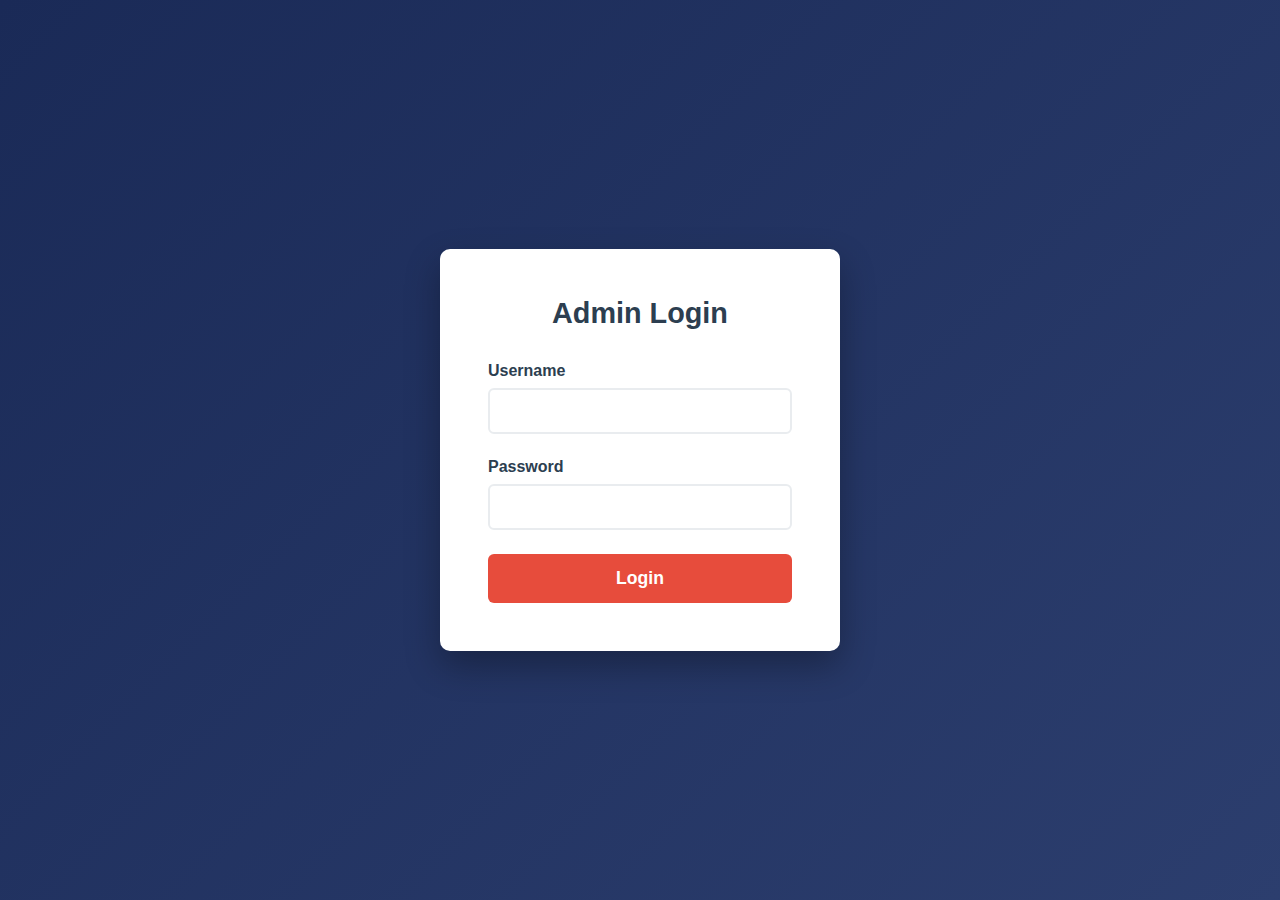
<file: admin-login.html>
<!DOCTYPE html>
<html lang="en">
<head>
    <meta charset="UTF-8">
    <meta name="viewport" content="width=device-width, initial-scale=1.0">
    <title>Admin Panel - Premium Auto Gallery</title>
    <link rel="stylesheet" href="https://cdnjs.cloudflare.com/ajax/libs/font-awesome/6.4.0/css/all.min.css">
    <style>
        * {
            margin: 0;
            padding: 0;
            box-sizing: border-box;
            font-family: 'Segoe UI', Tahoma, Geneva, Verdana, sans-serif;
        }
        
        body {
            background: linear-gradient(135deg, #1a2a57 0%, #2c3e6e 100%);
            min-height: 100vh;
            display: flex;
            align-items: center;
            justify-content: center;
        }
        
        .login-container {
            background: white;
            padding: 3rem;
            border-radius: 10px;
            box-shadow: 0 15px 35px rgba(0, 0, 0, 0.3);
            width: 100%;
            max-width: 400px;
        }
        
        .login-title {
            text-align: center;
            margin-bottom: 2rem;
            color: #2c3e50;
            font-size: 1.8rem;
        }
        
        .form-group {
            margin-bottom: 1.5rem;
        }
        
        .form-group label {
            display: block;
            margin-bottom: 0.5rem;
            color: #2c3e50;
            font-weight: 600;
        }
        
        .form-group input {
            width: 100%;
            padding: 12px;
            border: 2px solid #e9ecef;
            border-radius: 6px;
            font-size: 1rem;
            transition: border-color 0.3s ease;
        }
        
        .form-group input:focus {
            border-color: #3498db;
            outline: none;
        }
        
        .login-btn {
            width: 100%;
            background: #e74c3c;
            color: white;
            padding: 14px;
            border: none;
            border-radius: 6px;
            font-size: 1.1rem;
            font-weight: 600;
            cursor: pointer;
            transition: background 0.3s ease;
        }
        
        .login-btn:hover {
            background: #c0392b;
        }
        
        .error-message {
            color: #e74c3c;
            text-align: center;
            margin-top: 1rem;
            display: none;
        }
    </style>
</head>
<body>
    <div class="login-container">
        <h1 class="login-title">Admin Login</h1>
        <form id="loginForm">
            <div class="form-group">
                <label for="username">Username</label>
                <input type="text" id="username" required>
            </div>
            <div class="form-group">
                <label for="password">Password</label>
                <input type="password" id="password" required>
            </div>
            <button type="submit" class="login-btn">Login</button>
            <div class="error-message" id="errorMessage">
                Invalid credentials
            </div>
        </form>
    </div>

    <script>
        document.getElementById('loginForm').addEventListener('submit', function(e) {
            e.preventDefault();
            
            const username = document.getElementById('username').value;
            const password = document.getElementById('password').value;
            
            // Simple authentication (in real app, use backend)
            if (username === 'admin' && password === 'admin123') {
                localStorage.setItem('adminAuthenticated', 'true');
                window.location.href = 'admin-panel.html';
            } else {
                document.getElementById('errorMessage').style.display = 'block';
            }
        });
    </script>
</body>
</html>
</file>
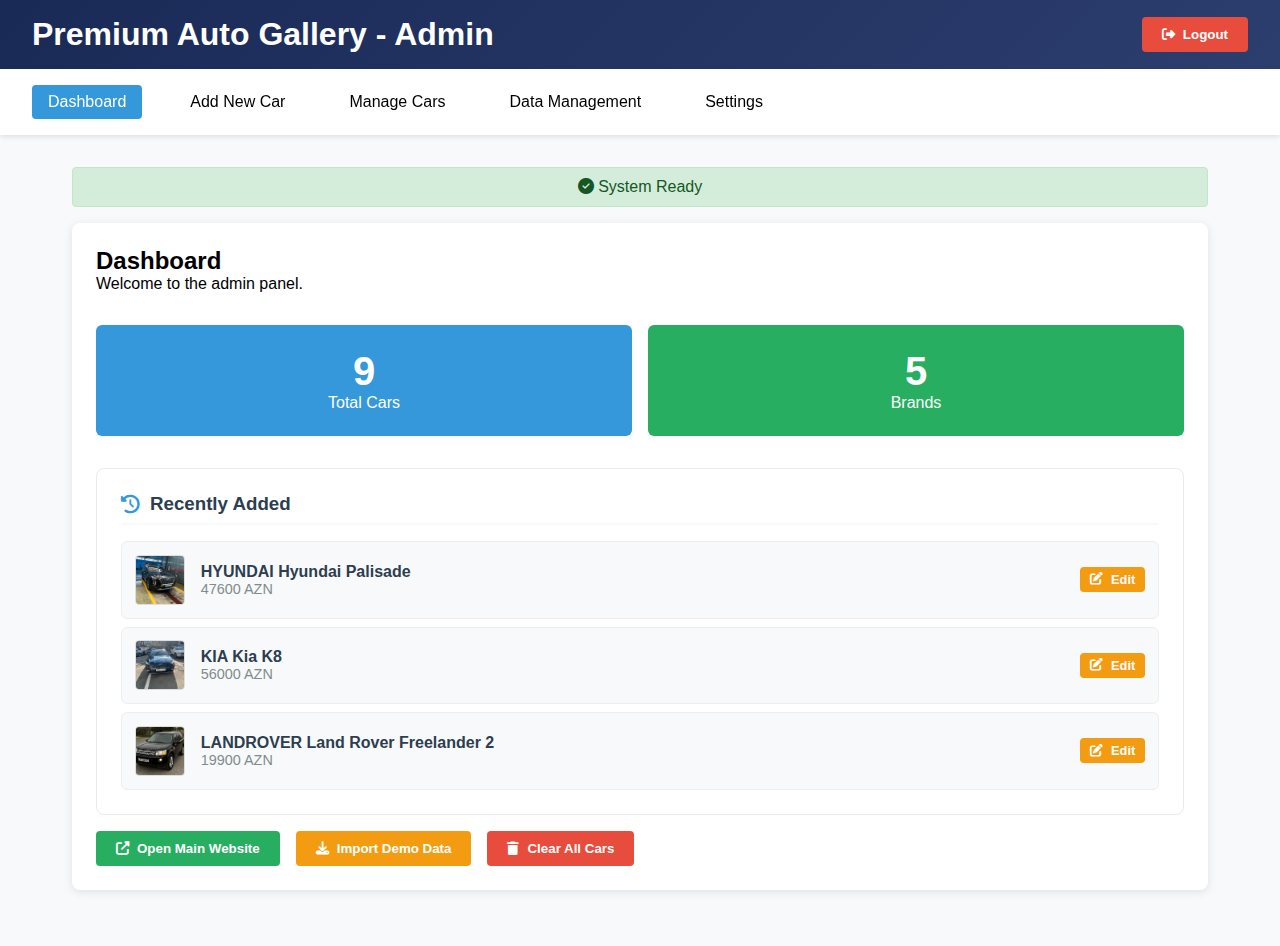
<file: admin-panel.html>
<!DOCTYPE html>
<html lang="en">
<head>
    <meta charset="UTF-8">
    <meta name="viewport" content="width=device-width, initial-scale=1.0">
    <title>Admin Panel - Premium Auto Gallery</title>
    <link rel="stylesheet" href="https://cdnjs.cloudflare.com/ajax/libs/font-awesome/6.4.0/css/all.min.css">
    <style>
        * { margin: 0; padding: 0; box-sizing: border-box; font-family: 'Segoe UI', Tahoma, Geneva, Verdana, sans-serif; }
        body { background-color: #f8f9fa; }
        .admin-header { background: linear-gradient(135deg, #1a2a57 0%, #2c3e6e 100%); color: white; padding: 1rem 2rem; display: flex; justify-content: space-between; align-items: center; box-shadow: 0 2px 10px rgba(0,0,0,0.1); }
        .admin-nav { background: white; padding: 1rem 2rem; box-shadow: 0 2px 5px rgba(0,0,0,0.1); position: sticky; top: 0; z-index: 100; }
        .nav-tabs { display: flex; gap: 2rem; overflow-x: auto; }
        .nav-tab { padding: 0.5rem 1rem; cursor: pointer; border-radius: 4px; transition: background 0.3s ease; white-space: nowrap; }
        .nav-tab.active { background: #3498db; color: white; }
        .admin-content { padding: 2rem; max-width: 1200px; margin: 0 auto; }
        .tab-content { display: none; }
        .tab-content.active { display: block; animation: fadeIn 0.3s ease; }
        @keyframes fadeIn { from { opacity: 0; } to { opacity: 1; } }
        .card { background: white; border-radius: 8px; padding: 1.5rem; margin-bottom: 1.5rem; box-shadow: 0 2px 10px rgba(0,0,0,0.1); }
        .form-grid { display: grid; grid-template-columns: repeat(auto-fit, minmax(250px, 1fr)); gap: 1rem; }
        .form-group { margin-bottom: 1rem; }
        .form-group label { display: block; margin-bottom: 0.5rem; font-weight: 600; color: #2c3e50; }
        .form-group input, .form-group select, .form-group textarea { width: 100%; padding: 10px; border: 2px solid #e9ecef; border-radius: 4px; font-size: 1rem; }
        .form-group textarea { height: 100px; resize: vertical; }
        .btn { padding: 10px 20px; border: none; border-radius: 4px; cursor: pointer; font-weight: 600; transition: background 0.3s ease; display: inline-flex; align-items: center; justify-content: center; gap: 8px; }
        .btn-primary { background: #3498db; color: white; } .btn-primary:hover { background: #2980b9; }
        .btn-danger { background: #e74c3c; color: white; } .btn-danger:hover { background: #c0392b; }
        .btn-success { background: #27ae60; color: white; } .btn-success:hover { background: #219653; }
        .btn-warning { background: #f39c12; color: white; } .btn-warning:hover { background: #e67e22; }
        .btn-info { background: #17a2b8; color: white; } .btn-info:hover { background: #138496; }
        .btn-secondary { background: #6c757d; color: white; } .btn-secondary:hover { background: #5a6268; }
        .cars-list { display: grid; gap: 1rem; }
        .car-item { background: white; border: 1px solid #e9ecef; border-radius: 6px; padding: 1rem; display: flex; justify-content: space-between; align-items: center; flex-wrap: wrap; gap: 1rem; }
        .car-info h4 { margin-bottom: 0.5rem; color: #2c3e50; }
        .car-actions { display: flex; gap: 0.5rem; }
        .system-status { padding: 10px; border-radius: 4px; margin-bottom: 1rem; text-align: center; }
        .status-connected { background: #d4edda; color: #155724; border: 1px solid #c3e6cb; }
        .status-standalone { background: #fff3cd; color: #856404; border: 1px solid #ffeaa7; }
        .action-buttons, .data-actions { display: flex; gap: 1rem; margin-top: 1rem; flex-wrap: wrap; }
        .data-actions { justify-content: center; }
        .export-import-section { background: #f8f9fa; border: 2px dashed #dee2e6; border-radius: 8px; padding: 2rem; text-align: center; margin-top: 2rem; }
        .modal { display: none; position: fixed; top: 0; left: 0; width: 100%; height: 100%; background: rgba(0, 0, 0, 0.8); z-index: 1000; align-items: center; justify-content: center; padding: 20px; }
        .modal-content { background: white; border-radius: 8px; max-height: 90vh; overflow-y: auto; width: 100%; }
        .file-manager-controls { display: flex; gap: 0.5rem; margin-bottom: 0.5rem; flex-wrap: wrap; }
        .folder-input-group { margin-bottom: 1rem; padding: 1rem; background: #f8f9fa; border-radius: 6px; border: 1px solid #e9ecef; }
        .folder-path-preview { font-family: monospace; background: white; padding: 8px; border-radius: 4px; border: 1px solid #dee2e6; margin-top: 0.5rem; font-size: 0.9rem; word-break: break-all; }
        .selected-files-preview { display: grid; grid-template-columns: repeat(auto-fill, minmax(100px, 1fr)); gap: 0.5rem; margin-top: 1rem; max-height: 200px; overflow-y: auto; padding: 1rem; background: #f8f9fa; border-radius: 6px; border: 1px dashed #dee2e6; }
        .file-preview-item { text-align: center; padding: 0.5rem; background: white; border-radius: 4px; border: 1px solid #e9ecef; position: relative; }
        .file-preview-item img, .file-preview-item video { max-width: 100%; height: 60px; object-fit: cover; border-radius: 4px; margin-bottom: 0.25rem; }
        .file-preview-item .file-name { font-size: 0.7rem; word-break: break-all; margin-bottom: 0.25rem; height: 2.5em; overflow: hidden; }
        .file-preview-item .remove-file { background: #e74c3c; color: white; border: none; border-radius: 50%; width: 20px; height: 20px; cursor: pointer; font-size: 0.6rem; position: absolute; top: -5px; right: -5px; display: flex; align-items: center; justify-content: center; }
        .recent-list { display: grid; gap: 0.5rem; }
        .recent-item { display: flex; align-items: center; justify-content: space-between; padding: 0.8rem; background: #f8f9fa; border-radius: 6px; border: 1px solid #eee; transition: transform 0.2s ease; }
        .recent-item:hover { transform: translateX(5px); border-color: #3498db; }
        .recent-info { display: flex; align-items: center; gap: 1rem; }
        .recent-thumb { width: 50px; height: 50px; object-fit: cover; border-radius: 4px; border: 1px solid #ddd; }
    </style>
</head>
<body>
    <div class="admin-header">
        <h1>Premium Auto Gallery - Admin</h1>
        <button class="btn btn-danger" id="logoutBtn"><i class="fas fa-sign-out-alt"></i> Logout</button>
    </div>
    
    <div class="admin-nav">
        <div class="nav-tabs">
            <div class="nav-tab active" data-tab="dashboard">Dashboard</div>
            <div class="nav-tab" data-tab="add-car">Add New Car</div>
            <div class="nav-tab" data-tab="manage-cars">Manage Cars</div>
            <div class="nav-tab" data-tab="data-management">Data Management</div>
            <div class="nav-tab" data-tab="settings">Settings</div>
        </div>
    </div>
    
    <div class="admin-content">
        <div class="system-status" id="systemStatus">Checking system status...</div>
        
        <div class="tab-content active" id="dashboard">
            <div class="card">
                <h2>Dashboard</h2>
                <p>Welcome to the admin panel.</p>
                <div class="stats-grid" style="display: grid; grid-template-columns: repeat(auto-fit, minmax(200px, 1fr)); gap: 1rem; margin-top: 2rem;">
                    <div class="stat-card" style="background: #3498db; color: white; padding: 1.5rem; border-radius: 6px; text-align: center;">
                        <h3 id="totalCars" style="font-size: 2.5rem;">0</h3><p>Total Cars</p>
                    </div>
                    <div class="stat-card" style="background: #27ae60; color: white; padding: 1.5rem; border-radius: 6px; text-align: center;">
                        <h3 id="totalBrands" style="font-size: 2.5rem;">0</h3><p>Brands</p>
                    </div>
                </div>
                <div class="recent-section" style="margin-top: 2rem; background: white; padding: 1.5rem; border-radius: 8px; border: 1px solid #e9ecef;">
                    <h3 style="color: #2c3e50; margin-bottom: 1rem; padding-bottom: 0.5rem; border-bottom: 2px solid #f8f9fa; display: flex; align-items: center; gap: 10px;">
                        <i class="fas fa-history" style="color: #3498db;"></i> Recently Added
                    </h3>
                    <div id="recentCarsList" class="recent-list">Loading...</div>
                </div>
                <div class="action-buttons">
                    <button class="btn btn-success" onclick="window.open('index.html', '_blank')"><i class="fas fa-external-link-alt"></i> Open Main Website</button>
                    <button class="btn btn-warning" onclick="importCarsFromMainSite()"><i class="fas fa-download"></i> Import Demo Data</button>
                    <button class="btn btn-danger" onclick="clearAllCars()"><i class="fas fa-trash"></i> Clear All Cars</button>
                </div>
            </div>
        </div>
        
        <div class="tab-content" id="add-car">
            <div class="card">
                <h2>Add New Car</h2>
                <form id="addCarForm">
                    <div class="form-grid">
                        <div class="form-group"><label for="carTitle">Car Title *</label><input type="text" id="carTitle" required></div>
                        <div class="form-group"><label for="carBrand">Brand *</label>
                            <select id="carBrand" required>
                                <option value="">Select Brand</option><option value="bmw">BMW</option><option value="mercedes">Mercedes</option>
                                <option value="toyota">Toyota</option><option value="kia">Kia</option><option value="hyundai">Hyundai</option>
                                <option value="landrover">Land Rover</option><option value="chevrolet">Chevrolet</option>
                            </select>
                        </div>
                        <div class="form-group"><label for="carPrice">Price *</label><input type="text" id="carPrice" placeholder="23900 AZN" required></div>
                        
                        <div class="form-group">
                            <label for="carYear">Year *</label>
                            <input type="number" id="carYear" required list="yearList" placeholder="Select or type year">
                        </div>

                        <div class="form-group"><label for="carMileage">Mileage</label><input type="text" id="carMileage" placeholder="193412 km"></div>
                        <div class="form-group"><label for="carTransmission">Transmission</label>
                            <select id="carTransmission">
                                <option value="Automatic">Automatic</option><option value="Manual">Manual</option>
                                <option value="Robot">Robot</option><option value="Variator">Variator</option>
                            </select>
                        </div>
                        <div class="form-group"><label for="carEngine">Engine *</label><input type="text" id="carEngine" placeholder="1.5L Diesel" required></div>
                        <div class="form-group"><label for="carHorsepower">Horsepower</label><input type="text" id="carHorsepower" placeholder="630 hp"></div>
                    </div>
                    <div class="form-group"><label for="carDescription">Description</label><textarea id="carDescription"></textarea></div>
                    <div class="form-group"><label for="carFeatures">Features (comma separated)</label><textarea id="carFeatures" placeholder="Leather Seats, Sunroof"></textarea></div>
                    <div class="form-group"><label for="carPhotos">Photo URLs *</label>
                        <div class="file-manager-controls">
                            <button type="button" class="btn btn-info" onclick="openFileManager('carPhotos', 'image')"><i class="fas fa-camera"></i> Select Photos</button>
                        </div>
                        <div class="folder-input-group">
                            <label for="carFolderName">Folder Name (recommended):</label>
                            <input type="text" id="carFolderName" placeholder="e.g., k8" style="width: 100%; padding: 8px; border: 2px solid #e9ecef; border-radius: 4px;">
                            <div class="folder-path-preview" id="carFolderPathPreview">Path: images/folder_name/filename.jpg</div>
                        </div>
                        <textarea id="carPhotos" placeholder="images/k8/front.jpg" required></textarea>
                    </div>
                    <div class="form-group"><label for="carVideos">Video URLs</label>
                        <div class="file-manager-controls">
                            <button type="button" class="btn btn-info" style="background: #8e44ad;" onclick="openFileManager('carVideos', 'video')"><i class="fas fa-video"></i> Select Videos</button>
                        </div>
                        <textarea id="carVideos" placeholder="images/k8/review.mp4"></textarea>
                    </div>
                    <button type="submit" class="btn btn-primary"><i class="fas fa-plus"></i> Add Car</button>
                </form>
            </div>
        </div>
        
        <div class="tab-content" id="manage-cars">
            <div class="card">
                <h2>Manage Cars</h2>
                <div class="cars-list" id="carsList"></div>
            </div>
        </div>
        
        <div class="tab-content" id="data-management">
            <div class="card">
                <h2>Data Management</h2>
                <div class="export-import-section">
                    <h3><i class="fas fa-database"></i> Backup & Restore</h3>
                    <div class="data-actions">
                        <button class="btn btn-success" onclick="exportData()"><i class="fas fa-file-export"></i> Export to JSON</button>
                        <button class="btn btn-info" onclick="importData()"><i class="fas fa-file-import"></i> Import from JSON</button>
                        <button class="btn btn-warning" onclick="showRawData()"><i class="fas fa-code"></i> Show Raw Data</button>
                    </div>
                    <div id="rawDataContainer" style="display: none; margin-top: 2rem;">
                        <h4>Raw JSON Data:</h4>
                        <textarea id="rawDataText" style="width: 100%; height: 300px; font-family: monospace; padding: 1rem; border: 1px solid #ddd; border-radius: 4px;"></textarea>
                        <div style="margin-top: 1rem;">
                            <button class="btn btn-primary" onclick="updateFromRawData()"><i class="fas fa-sync"></i> Update</button>
                            <button class="btn btn-secondary" onclick="hideRawData()"><i class="fas fa-times"></i> Hide</button>
                        </div>
                    </div>
                </div>
            </div>
        </div>
        
        <div class="tab-content" id="settings">
            <div class="card">
                <h2>Admin Settings</h2>
                <form id="settingsForm">
                    <div class="form-group"><label>Admin Username</label><input type="text" id="adminUsername" value="admin"></div>
                    <div class="form-group"><label>Admin Password</label><input type="password" id="adminPassword" placeholder="Leave blank to keep current"></div>
                    
                    <hr style="margin: 2rem 0; border: none; border-top: 1px solid #eee;">
                    <h2><i class="fas fa-globe"></i> Main Site Settings</h2>
                    <p style="margin-bottom: 1rem; color: #666;">Customize text on your main page.</p>
                    
                    <div class="form-group">
                        <label for="siteTitle">Website Title (Browser Tab & Header)</label>
                        <input type="text" id="siteTitle" placeholder="Darya Auto Gallery">
                    </div>
                    
                    <div style="background: #f8f9fa; padding: 1rem; border-radius: 6px; margin-bottom: 1rem; border: 1px solid #e9ecef;">
                        <h4 style="margin-bottom: 1rem; color: #3498db;">Main Banner (Hero Section)</h4>
                        <div class="form-group">
                            <label for="heroTitle">Main Heading</label>
                            <input type="text" id="heroTitle" placeholder="Performans. Rahatlıq. Seçim.">
                        </div>
                        <div class="form-group">
                            <label for="heroSubtitle">Subtitle Text</label>
                            <textarea id="heroSubtitle" style="height: 60px;" placeholder="Hər sürücü üçün uyğun kolleksiya..."></textarea>
                        </div>
                        <div class="form-group">
                            <label for="heroButtonText">Button Text</label>
                            <input type="text" id="heroButtonText" placeholder="Avtomobillərə keçid">
                        </div>
                    </div>

                    <div class="form-group">
                        <label for="collectionTitle">Car Collection Section Title</label>
                        <input type="text" id="collectionTitle" placeholder="Sizi gözləyən maşınlar">
                    </div>
                    <div class="form-group">
                        <label for="footerText">Footer Copyright Text</label>
                        <input type="text" id="footerText" placeholder="© 2025 Darya Auto Gallery. All rights reserved.">
                    </div>

                    <button type="submit" class="btn btn-primary"><i class="fas fa-save"></i> Save All Settings</button>
                </form>
            </div>
        </div>
    </div>

    <datalist id="yearList"></datalist>

    <div id="editCarModal" class="modal" style="display: none;">
        <div class="modal-content" style="max-width: 900px;">
            <div class="card" style="margin-bottom: 0;">
                <div style="display: flex; justify-content: space-between; align-items: center; margin-bottom: 1rem;">
                    <h2>Edit Car</h2>
                    <button class="btn btn-secondary" onclick="closeEditModal()" style="padding: 5px 10px;"><i class="fas fa-times"></i></button>
                </div>
                <form id="editCarForm">
                    <input type="hidden" id="editCarId">
                    <div class="form-grid">
                        <div class="form-group"><label>Title</label><input type="text" id="editCarTitle" required></div>
                        <div class="form-group"><label>Brand</label><select id="editCarBrand" required><option value="bmw">BMW</option><option value="mercedes">Mercedes</option><option value="toyota">Toyota</option><option value="kia">Kia</option><option value="hyundai">Hyundai</option><option value="landrover">Land Rover</option><option value="chevrolet">Chevrolet</option></select></div>
                        <div class="form-group"><label>Price</label><input type="text" id="editCarPrice" required></div>
                        
                        <div class="form-group"><label>Year</label>
                            <input type="number" id="editCarYear" required list="yearList" placeholder="Select or type year">
                        </div>

                        <div class="form-group"><label>Mileage</label><input type="text" id="editCarMileage"></div>
                        <div class="form-group"><label>Transmission</label><select id="editCarTransmission"><option value="Automatic">Automatic</option><option value="Manual">Manual</option><option value="Robot">Robot</option><option value="Variator">Variator</option></select></div>
                        <div class="form-group"><label>Engine</label><input type="text" id="editCarEngine" required></div>
                        <div class="form-group"><label>Horsepower</label><input type="text" id="editCarHorsepower"></div>
                    </div>
                    <div class="form-group"><label>Description</label><textarea id="editCarDescription"></textarea></div>
                    <div class="form-group"><label>Features</label><textarea id="editCarFeatures"></textarea></div>
                    <div class="form-group"><label>Photo URLs</label>
                        <div class="file-manager-controls"><button type="button" class="btn btn-info" onclick="openFileManager('editCarPhotos', 'image')"><i class="fas fa-camera"></i> Select Photos</button></div>
                        <div class="folder-input-group"><label>Folder Name:</label><input type="text" id="editCarFolderName" style="width:100%; padding:8px; border:2px solid #e9ecef; border-radius:4px;"><div class="folder-path-preview" id="editCarFolderPathPreview">Path...</div></div>
                        <textarea id="editCarPhotos" required></textarea>
                    </div>
                    <div class="form-group"><label>Video URLs</label>
                        <div class="file-manager-controls"><button type="button" class="btn btn-info" style="background:#8e44ad;" onclick="openFileManager('editCarVideos', 'video')"><i class="fas fa-video"></i> Select Videos</button></div>
                        <textarea id="editCarVideos"></textarea>
                    </div>
                    <div class="action-buttons">
                        <button type="submit" class="btn btn-primary"><i class="fas fa-save"></i> Save Changes</button>
                        <button type="button" class="btn btn-secondary" onclick="closeEditModal()">Cancel</button>
                    </div>
                </form>
            </div>
        </div>
    </div>

    <div id="quickPriceModal" class="modal" style="display: none;">
        <div class="modal-content" style="max-width: 400px; text-align: center;">
            <div class="card" style="margin-bottom: 0;">
                <h3>⚡ Quick Change Price</h3>
                <p id="quickPriceCarTitle" style="color: #666; margin-bottom: 1.5rem;"></p>
                <input type="hidden" id="quickPriceCarId">
                <div class="form-group"><input type="text" id="quickPriceInput" style="font-size: 1.5rem; text-align: center; padding: 15px;"></div>
                <div class="action-buttons" style="justify-content: center; margin-top: 1.5rem;">
                    <button class="btn btn-success" onclick="saveQuickPrice()"><i class="fas fa-check"></i> Save</button>
                    <button class="btn btn-secondary" onclick="document.getElementById('quickPriceModal').style.display='none'">Cancel</button>
                </div>
            </div>
        </div>
    </div>

    <div id="fileManagerModal" class="modal" style="display: none;">
        <div class="modal-content" style="max-width: 800px;">
            <div class="card" style="margin-bottom: 0;">
                <div style="display: flex; justify-content: space-between; align-items: center; margin-bottom: 1rem;">
                    <h2 id="fileManagerTitle">Select Files</h2>
                    <button class="btn btn-secondary" onclick="closeFileManager()" style="padding: 5px 10px;"><i class="fas fa-times"></i></button>
                </div>
                <div class="folder-input-group">
                    <label>Folder Name:</label>
                    <input type="text" id="fileManagerFolderName" placeholder="e.g., k8" style="width: 100%; padding: 8px; border: 2px solid #e9ecef; border-radius: 4px;">
                    <div class="folder-path-preview" id="fileManagerPathPreview">Path: images/folder_name/filename.jpg</div>
                </div>
                <div style="margin-bottom: 1rem; display: flex; gap: 0.5rem; flex-wrap: wrap;">
                    <input type="file" id="fileInput" multiple style="display: none;">
                    <button class="btn btn-primary" onclick="document.getElementById('fileInput').click()"><i class="fas fa-plus"></i> Add Files</button>
                    <button class="btn btn-info" onclick="clearSelectedFiles()"><i class="fas fa-trash"></i> Clear All</button>
                </div>
                <div class="selected-files-preview" id="selectedFilesPreview">
                    <div style="text-align: center; color: #6c757d; grid-column: 1/-1; padding: 2rem;"><i class="fas fa-cloud-upload-alt fa-3x" style="opacity: 0.5;"></i><p style="margin-top: 1rem;">No files selected yet</p></div>
                </div>
                <div style="display: flex; justify-content: space-between; align-items: center; margin-top: 1.5rem; border-top: 1px solid #eee; padding-top: 1rem;">
                    <div><strong>Selected:</strong> <span id="fileCount">0</span> files</div>
                    <div><button class="btn btn-success" onclick="insertSelectedFiles()"><i class="fas fa-check"></i> Insert Paths</button></div>
                </div>
            </div>
        </div>
    </div>

    <script>
        // Check authentication
        if (!localStorage.getItem('adminAuthenticated')) {
            // window.location.href = 'admin-login.html';
        }

        // Populate Year Datalist
        const yearList = document.getElementById('yearList');
        const currentY = new Date().getFullYear();
        for (let y = currentY + 1; y >= 2015; y--) {
            const opt = document.createElement('option');
            opt.value = y;
            yearList.appendChild(opt);
        }

        // File Manager Variables
        let selectedFiles = [], currentTargetTextarea = null, currentFileType = 'image';

        // File Manager Functions
        function openFileManager(targetTextarea, type = 'image') {
            currentTargetTextarea = targetTextarea; currentFileType = type; selectedFiles = [];
            document.getElementById('fileManagerTitle').textContent = type === 'video' ? 'Select Videos' : 'Select Photos';
            document.getElementById('fileInput').accept = type === 'video' ? 'video/*' : 'image/*';
            document.getElementById('fileManagerFolderName').value = targetTextarea.includes('editCar') ? document.getElementById('editCarFolderName').value : document.getElementById('carFolderName').value;
            updateFilePreview();
            document.getElementById('fileManagerModal').style.display = 'flex';
            document.getElementById('fileInput').onchange = handleFileSelect;
            document.getElementById('fileManagerFolderName').oninput = updateFilePathPreview;
            updateFilePathPreview();
        }
        function closeFileManager() { document.getElementById('fileManagerModal').style.display = 'none'; clearSelectedFiles(); }
        function handleFileSelect(event) {
            [...event.target.files].forEach(file => {
                if ((currentFileType === 'image' && file.type.startsWith('image/')) || (currentFileType === 'video' && file.type.startsWith('video/'))) {
                    selectedFiles.push({ file, url: URL.createObjectURL(file), name: file.name, type: file.type });
                }
            });
            updateFilePreview(); event.target.value = '';
        }
        function updateFilePreview() {
            const container = document.getElementById('selectedFilesPreview');
            if (selectedFiles.length === 0) { container.innerHTML = `<div style="text-align: center; color: #6c757d; grid-column: 1/-1; padding: 2rem;"><i class="fas fa-cloud-upload-alt fa-3x" style="opacity: 0.5;"></i><p style="margin-top: 1rem;">No files selected yet</p></div>`; document.getElementById('fileCount').textContent = '0'; return; }
            container.innerHTML = '';
            selectedFiles.forEach((file, index) => {
                const previewMedia = file.type.startsWith('image/') ? `<img src="${file.url}" alt="${file.name}">` : `<video src="${file.url}" muted style="max-width: 100%; height: 60px; background: #000;"></video>`;
                container.innerHTML += `<div class="file-preview-item">${previewMedia}<div class="file-name" title="${file.name}">${file.name}</div><button class="remove-file" onclick="removeFile(${index})"><i class="fas fa-times"></i></button></div>`;
            });
            document.getElementById('fileCount').textContent = selectedFiles.length;
        }
        function removeFile(index) { URL.revokeObjectURL(selectedFiles[index].url); selectedFiles.splice(index, 1); updateFilePreview(); }
        function clearSelectedFiles() { selectedFiles.forEach(file => URL.revokeObjectURL(file.url)); selectedFiles = []; updateFilePreview(); }
        function updateFilePathPreview() { document.getElementById('fileManagerPathPreview').innerHTML = `Path: images/<span style="color: #3498db; font-weight: bold;">${document.getElementById('fileManagerFolderName').value.trim() || 'folder_name'}</span>/filename.ext`; }
        function insertSelectedFiles() {
            const folder = document.getElementById('fileManagerFolderName').value.trim();
            if (!folder) return alert('Please enter a folder name first');
            if (selectedFiles.length === 0) return alert('Please select files first');
            const paths = selectedFiles.map(file => `images/${folder}/${file.name}`).join('\n');
            const textarea = document.getElementById(currentTargetTextarea);
            textarea.value = textarea.value ? textarea.value + '\n' + paths : paths;
            const folderInput = document.getElementById(currentTargetTextarea.includes('editCar') ? 'editCarFolderName' : 'carFolderName');
            if (!folderInput.value) { folderInput.value = folder; folderInput.dispatchEvent(new Event('input')); }
            closeFileManager(); showNotification(`Added ${selectedFiles.length} files!`);
        }
        function updateCarFolderPathPreview() { document.getElementById(this.id.replace('Name', 'PathPreview')).innerHTML = `Path: images/<span style="color: #3498db; font-weight: bold;">${this.value.trim() || 'folder_name'}</span>/filename.ext`; }

        // Notification
        function showNotification(message, type = 'success') {
            const alert = document.createElement('div');
            alert.style.cssText = `position: fixed; top: 20px; right: 20px; background: ${type === 'success' ? '#27ae60' : '#e74c3c'}; color: white; padding: 12px 25px; border-radius: 4px; z-index: 10000; box-shadow: 0 5px 15px rgba(0,0,0,0.2); font-weight: 600;`;
            alert.innerHTML = `<i class="fas ${type === 'success' ? 'fa-check-circle' : 'fa-exclamation-circle'}"></i> ${message}`;
            document.body.appendChild(alert); setTimeout(() => document.body.removeChild(alert), 3000);
        }

        // Car Manager
        const CarManager = {
            getAll: () => JSON.parse(localStorage.getItem('premiumAutoGalleryCars')) || {},
            saveAll: (cars) => localStorage.setItem('premiumAutoGalleryCars', JSON.stringify(cars)),
            add: (car) => { const cs=CarManager.getAll(); const id='c_'+Date.now(); cs[id]={...car,id}; CarManager.saveAll(cs); return id; },
            update: (id, data) => { const cs=CarManager.getAll(); if(cs[id]){ cs[id]={...cs[id],...data,id}; CarManager.saveAll(cs); return true; } return false; },
            delete: (id) => { const cs=CarManager.getAll(); if(cs[id]){ delete cs[id]; CarManager.saveAll(cs); return true; } return false; },
            get: (id) => CarManager.getAll()[id],
            exportData: () => JSON.stringify(CarManager.getAll(), null, 2),
            importData: (jsonData) => { try { CarManager.saveAll(JSON.parse(jsonData)); return true; } catch (e) { return false; } }
        };

        // UI
        function loadDashboardStats() {
            const cars = CarManager.getAll();
            document.getElementById('totalCars').textContent = Object.keys(cars).length;
            document.getElementById('totalBrands').textContent = new Set(Object.values(cars).map(c => c.brand)).size;
            loadRecentCars(cars);
        }
        function loadRecentCars(cars) {
            const list = document.getElementById('recentCarsList');
            const recent = Object.values(cars).reverse().slice(0, 3);
            list.innerHTML = recent.length ? '' : '<p style="color: #999; padding: 1rem; text-align: center;">No cars added recently.</p>';
            recent.forEach(c => {
                list.innerHTML += `<div class="recent-item"><div class="recent-info"><img src="${c.photos?.[0]||'https://via.placeholder.com/50'}" class="recent-thumb"><div><strong style="color: #2c3e50;">${c.brand.toUpperCase()} ${c.title}</strong><div style="font-size: 0.9rem; color: #7f8c8d;">${c.price}</div></div></div><button class="btn btn-sm btn-warning" onclick="editCar('${c.id}')" style="padding: 5px 10px; font-size: 0.8rem;"><i class="fas fa-edit"></i> Edit</button></div>`;
            });
        }
        function loadCarsList() {
            const cars = Object.values(CarManager.getAll()).reverse();
            document.getElementById('carsList').innerHTML = cars.length ? '' : '<div style="text-align: center; padding: 2rem; color: #999;"><i class="fas fa-car fa-3x"></i><p style="margin-top: 1rem;">No cars yet.</p></div>';
            cars.forEach(c => {
                document.getElementById('carsList').innerHTML += `<div class="car-item"><div class="car-info"><h4>${c.brand.toUpperCase()} ${c.title}</h4><p><span style="color: #27ae60; font-weight: bold; margin-right: 10px;">${c.price}</span> <i class="fas fa-calendar-alt"></i> ${c.year} • <i class="fas fa-images"></i> ${c.photos?.length||0}</p></div><div class="car-actions"><button class="btn btn-success" onclick="openQuickPrice('${c.id}')"><i class="fas fa-dollar-sign"></i></button><button class="btn btn-warning" onclick="editCar('${c.id}')"><i class="fas fa-edit"></i></button><button class="btn btn-danger" onclick="deleteCar('${c.id}')"><i class="fas fa-trash"></i></button></div></div>`;
            });
        }

        // Event Listeners
        document.getElementById('addCarForm').onsubmit = function(e) {
            e.preventDefault();
            const getVal = (id) => document.getElementById(id).value;
            CarManager.add({
                title: getVal('carTitle'), brand: getVal('carBrand'), price: getVal('carPrice'),
                year: getVal('carYear'), mileage: getVal('carMileage'), transmission: getVal('carTransmission'),
                engine: getVal('carEngine'), horsepower: getVal('carHorsepower'), description: getVal('carDescription'),
                features: getVal('carFeatures').split(',').filter(x=>x.trim()),
                photos: getVal('carPhotos').split('\n').filter(x=>x.trim()),
                videos: getVal('carVideos').split('\n').filter(x=>x.trim())
            });
            this.reset(); refreshAll(); document.querySelector('[data-tab="manage-cars"]').click(); showNotification('Car added!');
        };
        function deleteCar(id) { if(confirm('Delete?')) { CarManager.delete(id); refreshAll(); showNotification('Deleted.'); } }
        function editCar(id) {
            const c = CarManager.get(id); if(!c) return;
            document.getElementById('editCarId').value = id;
            ['Title','Brand','Price','Year','Mileage','Transmission','Engine','Horsepower','Description'].forEach(k => document.getElementById('editCar'+k).value = c[k.toLowerCase()]||'');
            document.getElementById('editCarFeatures').value = (c.features||[]).join(', ');
            document.getElementById('editCarPhotos').value = (c.photos||[]).join('\n');
            document.getElementById('editCarVideos').value = (c.videos||[]).join('\n');
            const m = (c.photos?.[0]||'').match(/images\/([^\/]+)\//);
            if(m) document.getElementById('editCarFolderName').value = m[1];
            document.getElementById('editCarModal').style.display = 'flex';
        }
        document.getElementById('editCarForm').onsubmit = function(e) {
            e.preventDefault();
            const id = document.getElementById('editCarId').value;
            const getVal = (eid) => document.getElementById(eid).value;
             CarManager.update(id, {
                title: getVal('editCarTitle'), brand: getVal('editCarBrand'), price: getVal('editCarPrice'),
                year: getVal('editCarYear'), mileage: getVal('editCarMileage'), transmission: getVal('editCarTransmission'),
                engine: getVal('editCarEngine'), horsepower: getVal('editCarHorsepower'), description: getVal('editCarDescription'),
                features: getVal('editCarFeatures').split(',').filter(x=>x.trim()),
                photos: getVal('editCarPhotos').split('\n').filter(x=>x.trim()),
                videos: getVal('editCarVideos').split('\n').filter(x=>x.trim())
            });
            document.getElementById('editCarModal').style.display = 'none'; refreshAll(); showNotification('Updated!');
        };
        function closeEditModal() { document.getElementById('editCarModal').style.display = 'none'; }
        function openQuickPrice(id) {
            const c = CarManager.get(id);
            document.getElementById('quickPriceCarId').value = id;
            document.getElementById('quickPriceCarTitle').textContent = c.brand + ' ' + c.title;
            document.getElementById('quickPriceInput').value = c.price;
            document.getElementById('quickPriceModal').style.display = 'flex';
            setTimeout(()=>document.getElementById('quickPriceInput').select(),50);
        }
        function saveQuickPrice() {
            CarManager.update(document.getElementById('quickPriceCarId').value, {price: document.getElementById('quickPriceInput').value});
            document.getElementById('quickPriceModal').style.display = 'none'; refreshAll(); showNotification('Price updated');
        }
        document.getElementById('quickPriceInput').onkeypress = e => { if (e.key === 'Enter') saveQuickPrice(); };

        // Settings
        document.getElementById('settingsForm').onsubmit = e => {
            e.preventDefault();
            localStorage.setItem('siteSettings', JSON.stringify({
                siteTitle: document.getElementById('siteTitle').value,
                heroTitle: document.getElementById('heroTitle').value,
                heroSubtitle: document.getElementById('heroSubtitle').value,
                heroButtonText: document.getElementById('heroButtonText').value,
                collectionTitle: document.getElementById('collectionTitle').value,
                footerText: document.getElementById('footerText').value
            }));
            showNotification('Settings saved!');
        };
        function loadSettings() {
            const s = JSON.parse(localStorage.getItem('siteSettings')) || {};
            document.getElementById('siteTitle').value = s.siteTitle || '';
            document.getElementById('heroTitle').value = s.heroTitle || '';
            document.getElementById('heroSubtitle').value = s.heroSubtitle || '';
            document.getElementById('heroButtonText').value = s.heroButtonText || '';
            document.getElementById('collectionTitle').value = s.collectionTitle || '';
            document.getElementById('footerText').value = s.footerText || '';
        }

        // Import/Export
        function exportData() { const a=document.createElement('a'); a.href=URL.createObjectURL(new Blob([CarManager.exportData()],{type:'application/json'})); a.download='backup.json'; a.click(); }
        function importData() { const i=document.createElement('input'); i.type='file'; i.accept='.json'; i.onchange=e=>{const r=new FileReader(); r.onload=ev=>{if(CarManager.importData(ev.target.result)){refreshAll();showNotification('Imported!');}else{showNotification('Error!','error');}}; r.readAsText(e.target.files[0]);}; i.click(); }
        function showRawData() { document.getElementById('rawDataText').value = CarManager.exportData(); document.getElementById('rawDataContainer').style.display = 'block'; }
        function hideRawData() { document.getElementById('rawDataContainer').style.display = 'none'; }
        function updateFromRawData() { if(CarManager.importData(document.getElementById('rawDataText').value)){hideRawData();refreshAll();showNotification('Updated!');}else{showNotification('Error!','error');} }

        // Init & Listeners
        function refreshAll() { loadDashboardStats(); loadCarsList(); }
        function clearAllCars() { if(confirm('DELETE ALL?')) { localStorage.removeItem('premiumAutoGalleryCars'); refreshAll(); showNotification('Deleted.'); } }
        document.querySelectorAll('.nav-tab').forEach(t => t.onclick = () => {
            document.querySelectorAll('.nav-tab, .tab-content').forEach(e => e.classList.remove('active'));
            t.classList.add('active'); document.getElementById(t.dataset.tab).classList.add('active');
            if(t.dataset.tab==='manage-cars') loadCarsList();
        });
        document.getElementById('logoutBtn').onclick = () => { localStorage.removeItem('adminAuthenticated'); window.location.href = 'admin-login.html'; };
        document.onkeydown = e => { if(e.key === 'Escape') document.querySelectorAll('.modal').forEach(m => m.style.display = 'none'); };
        document.getElementById('carFolderName').oninput = updateCarFolderPathPreview;
        document.getElementById('editCarFolderName').oninput = updateCarFolderPathPreview;

        function importCarsFromMainSite() {
             const d={mercedes1:{id:"mercedes1",title:"Mercedes A180",brand:"mercedes",price:"23900 AZN",year:"2015",mileage:"193412 km",transmission:"Automatic",engine:"1.5L Diesel",horsepower:"630 hp",features:["AMG Performance Exhaust","Carbon Fiber Package","Night Package","Burmester 3D Sound"],description:"Luxury hatchback.",photos:["images/a180/1.jpg","images/a180/2.jpg","images/a180/3.jpg"],videos:["images/a180/vid1.mp4"]},mercedes2:{id:"mercedes2",title:"Mercedes E300",brand:"mercedes",price:"56000 AZN",year:"2019",mileage:"162671 km",transmission:"Automatic",engine:"2.0L Benzin",horsepower:"429 hp",features:["MBUX Hyperscreen","Executive Rear Seats"],description:"Luxury sedan.",photos:["images/e300/1.jpg","images/e300/2.jpg"],videos:[]},toyota1:{id:"toyota1",title:"Toyota Aqua",brand:"toyota",price:"16500 AZN",year:"2018",mileage:"211982 km",transmission:"Automatic",engine:"1.5L Hybrid",horsepower:"100 hp",features:["Eco Mode","EV Mode"],description:"Efficient hybrid.",photos:["images/aqua8339/1.jpg","images/aqua8339/2.jpg"],videos:[]},kia1:{id:"kia1",title:"Kia Carnival",brand:"kia",price:"28000 AZN",year:"2015",mileage:"127413 km",transmission:"Automatic",engine:"2.2L Diesel",horsepower:"291 hp",features:["All-Wheel Drive","Panoramic Sunroof"],description:"Family SUV.",photos:["images/carnival/1.jpg","images/carnival/2.jpg"],videos:[]},hyundai1:{id:"hyundai1",title:"Hyundai Palisade",brand:"hyundai",price:"53500 AZN",year:"2019",mileage:"190671 km",transmission:"Automatic",engine:"2.2L Diesel",horsepower:"291 hp",features:["3rd Row Seating","Nappa Leather"],description:"Premium SUV.",photos:["images/palisade/1.jpg","images/palisade/2.jpg"],videos:[]},hyundai2:{id:"hyundai2",title:"Hyundai Maxcruz",brand:"hyundai",price:"33500 AZN",year:"2016",mileage:"105992 km",transmission:"Automatic",engine:"2.2L Diesel",horsepower:"290 hp",features:["Sport Tuned","Heated Seats"],description:"Sporty SUV.",photos:["images/maxcruz/1.jpg","images/maxcruz/2.jpg"],videos:[]},landrover1:{id:"landrover1",title:"Land Rover Freelander 2",brand:"landrover",price:"19900 AZN",year:"2011",mileage:"150000 km",transmission:"Automatic",engine:"2.2L Diesel",horsepower:"355 hp",features:["Terrain Response","Air Suspension"],description:"Off-road capable luxury.",photos:["images/landrover/1.jpg","images/landrover/2.jpg"],videos:[]}};
             CarManager.saveAll(d); refreshAll(); showNotification('Demo data loaded!');
        }

        document.getElementById('systemStatus').innerHTML = '<i class="fas fa-check-circle"></i> System Ready';
        document.getElementById('systemStatus').className = 'system-status status-connected';
        refreshAll(); loadSettings();
    </script>
</body>
</html>
</file>
